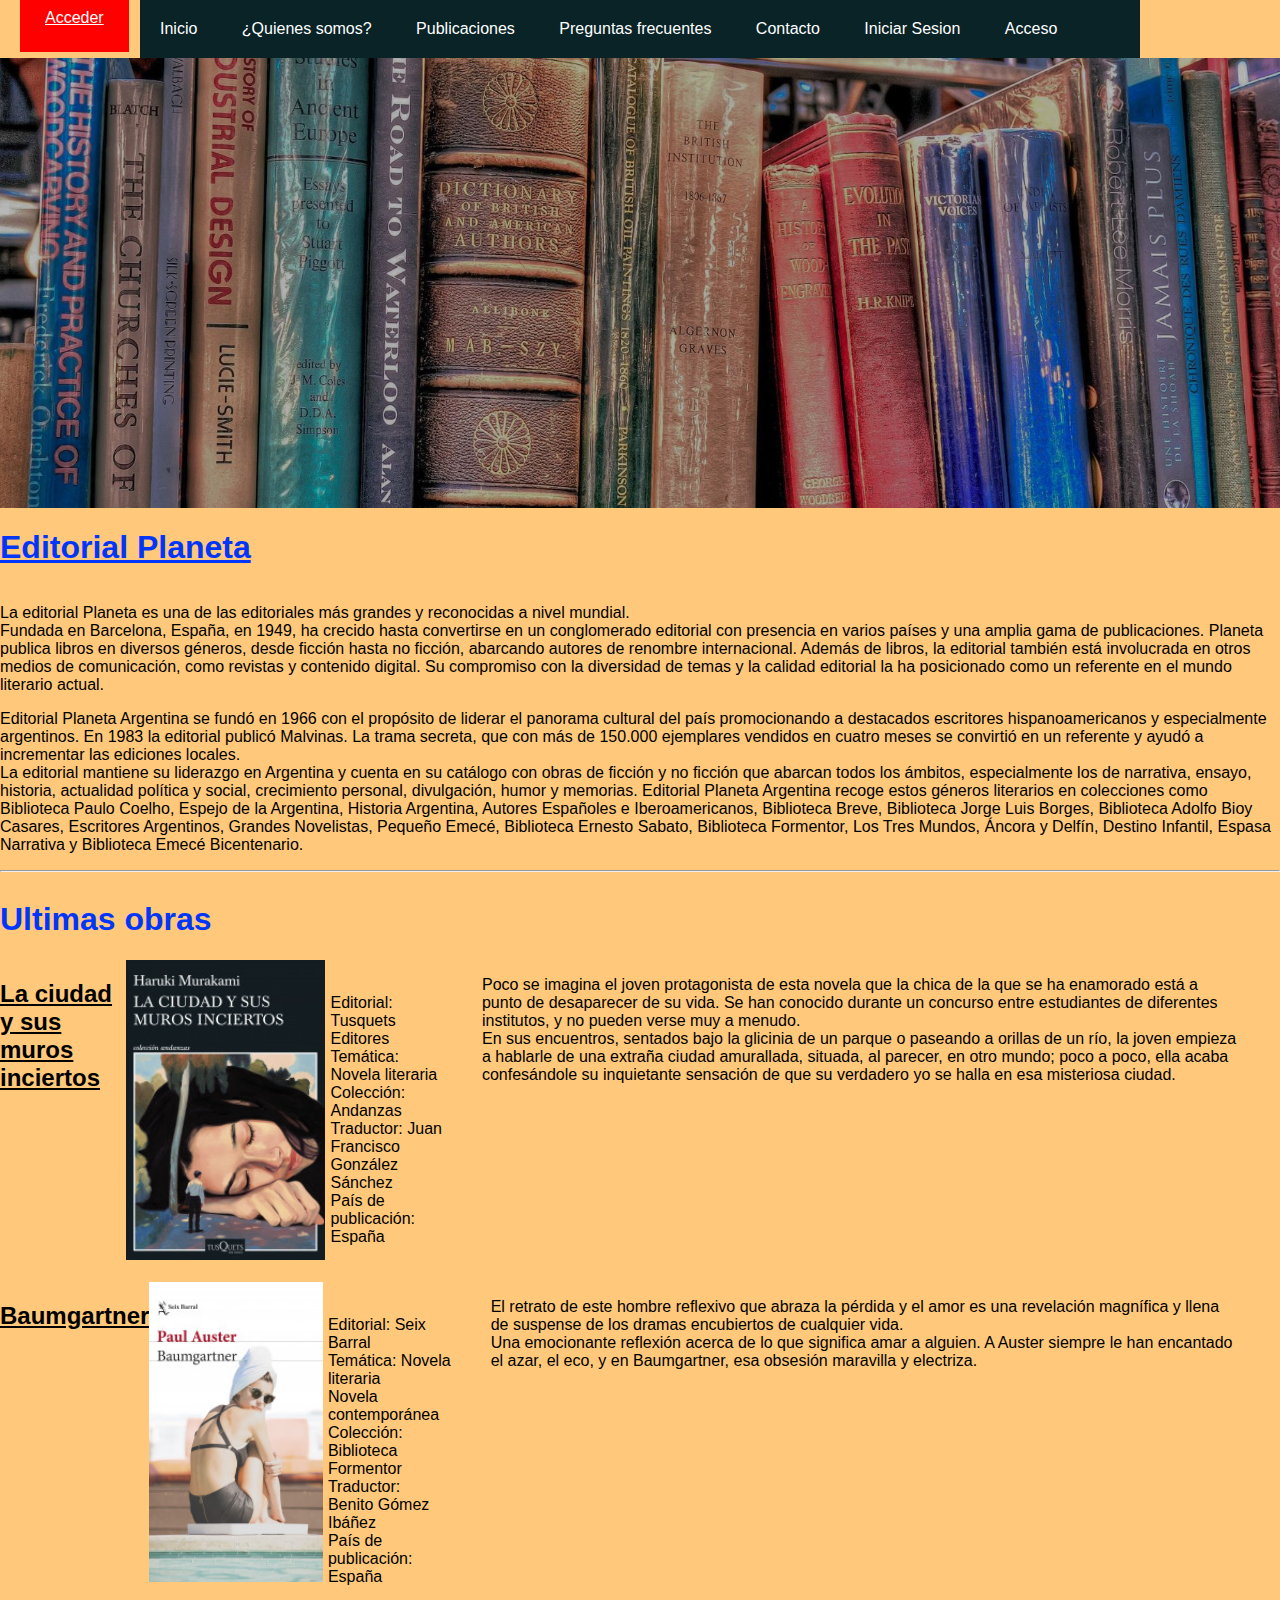
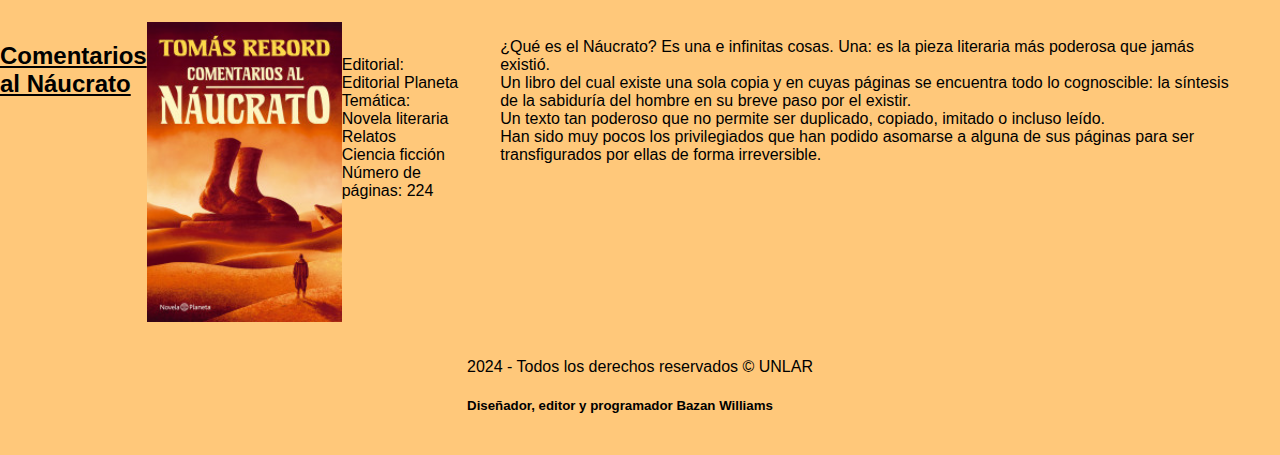
<file: TP integral/index.html>
<!DOCTYPE html>
<html lang="en">
    <head>
        <meta charset="UTF-8">
        <meta name="viewport" content="width=device-width, initial-scale=1.0">
        <meta itemprop="location" content="La Rioja Capital, Argentina">
        <meta itemprop="author" content="Williams Bazan">
        <meta itemprop="date" content="2024-04-09">
        <title>Editorial</title>
        <link rel="icon" href="Imagenes/Logo.ico">
        <link rel="stylesheet" type="text/css" href="estilo.css">
    </head>
    <body>
        <header>
            <!--Para iniciar sesion debe dirigirse al boton acceder que lo redirigira al formulario de inicio de sesión, en caso de no tener cuenta
            debera hacer click en el link de registrarse el cula lo redirigira al formulario de registro-->
            <a class="boton" href="Inicio_de_sesion.html">Acceder</a>
        <nav>
            <ul class="menu">  
                <li><a href="index.html">Inicio</a></li>
                <li><a href="Historia.html">¿Quienes somos?</a></li>
                <li><a href="Publicaciones.html">Publicaciones</a></li>
                <li><a href="FAQ.html">Preguntas frecuentes</a></li>
                <li><a href="Contactos.html">Contacto</a></li>
                <li><a href="Inicio_de_sesion.html">Iniciar Sesion</a></li>
                <li><a href="Acceso.html">Acceso</a></li>
                
            </ul>
        </nav>
        <img src="Imagenes/Portada2.jpg" class="Portada2" alt="">
        <h1><ins>Editorial Planeta</ins></h1>
       <p>La editorial Planeta es una de las editoriales más grandes y reconocidas a nivel mundial. 
       <br>Fundada en Barcelona, ​​España, en 1949, ha crecido hasta convertirse en un conglomerado editorial con presencia en varios países y una amplia gama de publicaciones. Planeta publica libros en diversos géneros, desde ficción hasta no ficción, abarcando autores de renombre internacional. Además de libros, la editorial también está involucrada en otros medios de comunicación, como revistas y contenido digital. Su compromiso con la diversidad de temas y la calidad editorial la ha posicionado como un referente en el mundo literario actual.</p>
       <p>Editorial Planeta Argentina se fundó en 1966 con el propósito de liderar el panorama cultural del país promocionando a destacados escritores hispanoamericanos y especialmente argentinos. En 1983 la editorial publicó Malvinas. La trama secreta, que con más de 150.000 ejemplares vendidos en cuatro meses se convirtió en un referente y ayudó a incrementar las ediciones locales.
       <br>
        La editorial mantiene su liderazgo en Argentina y cuenta en su catálogo con obras de ficción y no ficción que abarcan todos los ámbitos, especialmente los de narrativa, ensayo, historia, actualidad política y social, crecimiento personal, divulgación, humor y memorias.
        Editorial Planeta Argentina recoge estos géneros literarios en colecciones como Biblioteca Paulo Coelho, Espejo de la Argentina, Historia Argentina, Autores Españoles e Iberoamericanos, Biblioteca Breve, Biblioteca Jorge Luis Borges, Biblioteca Adolfo Bioy Casares, Escritores Argentinos, Grandes Novelistas, Pequeño Emecé, Biblioteca Ernesto Sabato, Biblioteca Formentor, Los Tres Mundos, Áncora y Delfín, Destino Infantil, Espasa Narrativa y Biblioteca Emecé Bicentenario.</p>
        <hr>
        <section>
        <h1>Ultimas obras</h1>
        <div class="contenedor">
            <h2><ins>La ciudad y sus muros inciertos</ins></h2>
            <img class="Libro1" width="200" height="300" src="Imagenes/Libro1.jpg" alt="">
            <br>
            <p>
            <br>Editorial: Tusquets Editores
            <br>Temática: Novela literaria
            <br>Colección: Andanzas
            <br>Traductor: Juan Francisco González Sánchez
            <br>País de publicación: España
            
            <blockquote>Poco se imagina el joven protagonista de esta novela que la chica de la que se ha enamorado está a punto de desaparecer de su vida. Se han conocido durante un concurso entre estudiantes de diferentes institutos, y no pueden verse muy a menudo. 
            <br>En sus encuentros, sentados bajo la glicinia de un parque o paseando a orillas de un río, la joven empieza a hablarle de una extraña ciudad amurallada, situada, al parecer, en otro mundo; poco a poco, ella acaba confesándole su inquietante sensación de que su verdadero yo se halla en esa misteriosa ciudad.</blockquote></p>
        </div>
       
        <div class="contenedor">
            <h2><ins>Baumgartner</ins></h2>
            <img class="Libro2" width="250" height="300" src="Imagenes/Libro2.jpg" alt="">
            <p>
            <br>Editorial: Seix Barral
            <br>Temática: Novela literaria
            <br>Novela contemporánea
            <br>Colección: Biblioteca 
            <br>Formentor
            <br>Traductor: 
            <br>Benito Gómez Ibáñez
            <br>País de publicación: España
            <blockquote>El retrato de este hombre reflexivo que abraza la pérdida y el amor es una revelación magnífica y llena de suspense de los dramas encubiertos de cualquier vida. 
            <br>Una emocionante reflexión acerca de lo que significa amar a alguien. A Auster siempre le han encantado el azar, el eco, y en Baumgartner, esa obsesión maravilla y electriza.</blockquote></p>
        </div>
        <div class="contenedor">
            <h2><ins>Comentarios
            <br>al Náucrato</ins></h2>
            <img class="libros" width="200" height="300" src="Imagenes/Libro3.jpg" alt="">
            <p>
            <br>Editorial: Editorial Planeta
            <br>Temática: Novela literaria
            <br> Relatos
            <br>Ciencia ficción
            <br>Número de páginas: 224
            <blockquote>¿Qué es el Náucrato? Es una e infinitas cosas.
                Una: es la pieza literaria más poderosa que jamás existió. 
            <br>Un libro del cual existe una sola copia y en cuyas páginas se encuentra todo lo cognoscible: la síntesis de la sabiduría del hombre en su breve paso por el existir.
            <br>
                Un texto tan poderoso que no permite ser duplicado, copiado, imitado o incluso leído. 
            <br>Han sido muy pocos los privilegiados que han podido asomarse a alguna de sus páginas para ser transfigurados por ellas de forma irreversible.</blockquote></p>
            </div> 
        </section>
        </header>
        <div class="contenedor">
        <footer>
            <p>2024 - Todos los derechos reservados &copy; UNLAR</p>
            <h5>Diseñador, editor y programador <b>Bazan Williams</b></h5>
        </footer>
        </div>
    </body>
</html>
</file>
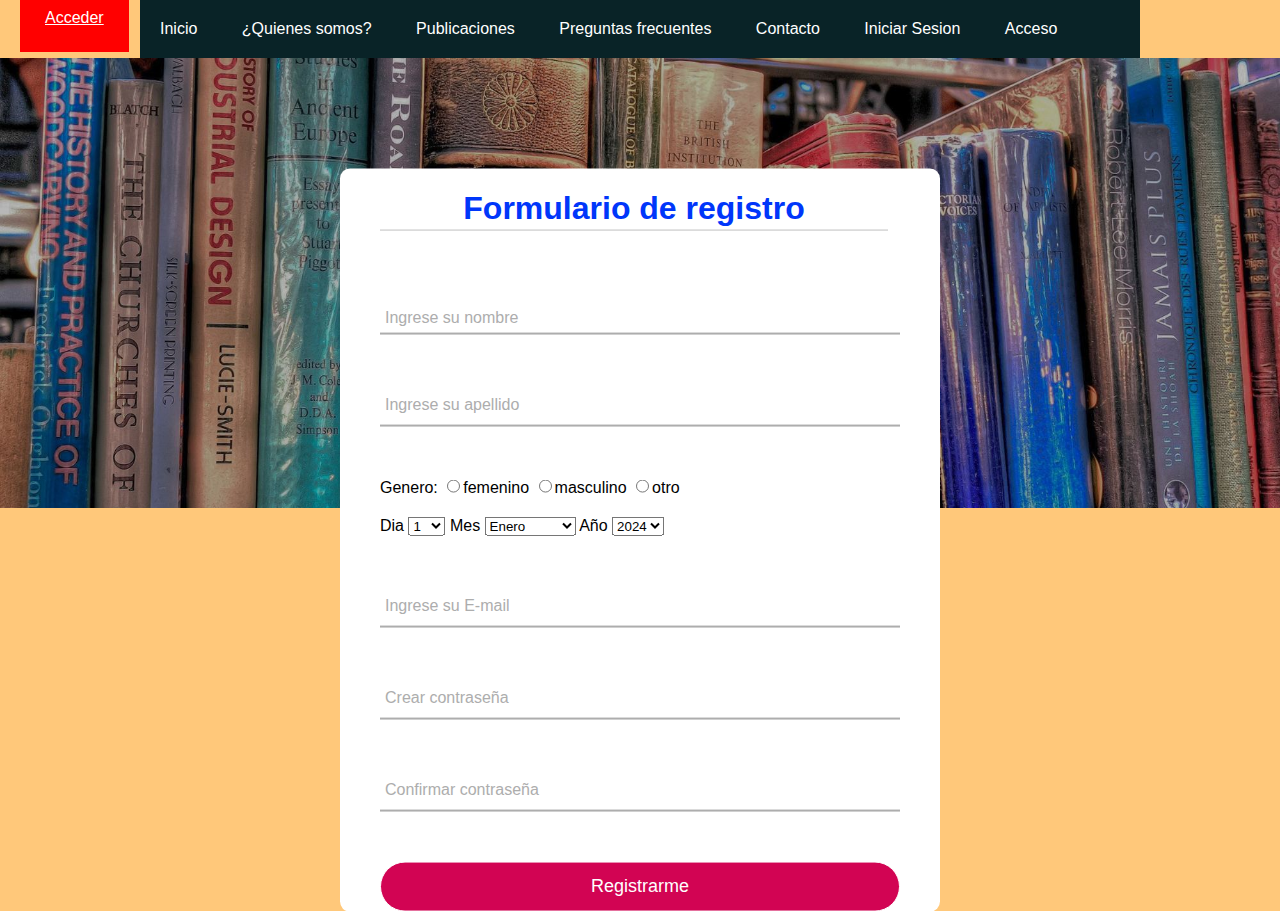
<file: TP integral/Acceso.html>
<!DOCTYPE html>
<html lang="en">
    <head>
        <meta charset="UTF-8">
        <meta name="viewport" content="width=device-width, initial-scale=1.0">
        <meta itemprop="location" content="La Rioja, Argentina">
        <meta itemprop="author" content="Williams Bazan">
        <meta itemprop="date" content="2024-04-09">
        <title>Acceso</title>
        <link rel="stylesheet" href="estilo.css">
        <link rel="icon" href="Imagenes/Logo.ico">
    </head>
    <body>
        <header>
            <a class="boton" href="Inicio_de_sesion.html">Acceder</a>
            <nav>
                <ul class="menu">
                    <li><a href="index.html">Inicio</a></li>
                    <li><a href="Historia.html">¿Quienes somos?</a></li>
                    <li><a href="Publicaciones.html">Publicaciones</a></li>
                    <li><a href="FAQ.html">Preguntas frecuentes</a></li>
                    <li><a href="Contactos.html">Contacto</a></li>
                    <li><a href="Inicio_de_sesion.html">Iniciar Sesion</a></li>
                    <li><a href="Acceso.html">Acceso</a></li>
                </ul>
            </nav>
            <img src="Imagenes/Portada2.jpg" class="Portada2" alt="">
            <div class="registro">
                <form method="post">
                    <h1>Formulario de registro</h1>
                    <div class="Nombre">
                        <input type="Nombre" required>
                        <label>Ingrese su nombre</label>
                    </div>
                    <div class="Apellido">
                        <input type="text" required>
                        <label>Ingrese su apellido</label>
                    </div>
                    <section>
                    <div class="Genero">
                        <label for="Genero">Genero:</label>
                        <input type="radio" name="genero" value="femenino"><span>femenino</span>
                        <input type="radio" name="genero" value="masculino"><span>masculino</span>
                        <input type="radio" name="genero" value="Otro"><span>otro</span>
                    </div>
                    <div class="Fecha">
                        <label for="Dia">Dia</label>
                        <select name="Dia" id="Dia">
                            <option value="1">1</option>
                            <option value="2">2</option>
                            <option value="3">3</option>
                            <option value="4">4</option>
                            <option value="5">5</option>
                            <option value="6">6</option>
                            <option value="7">7</option>
                            <option value="8">8</option>
                            <option value="9">9</option>
                            <option value="10">10</option>
                            <option value="11">11</option>
                            <option value="12">12</option>
                            <option value="13">13</option>
                            <option value="14">14</option>
                            <option value="15">15</option>
                            <option value="16">16</option>
                            <option value="17">17</option>
                            <option value="18">18</option>
                            <option value="19">19</option>
                            <option value="20">20</option>
                            <option value="21">21</option>
                            <option value="22">22</option>
                            <option value="23">23</option>
                            <option value="24">24</option>
                            <option value="25">25</option>
                            <option value="26">26</option>
                            <option value="27">27</option>
                            <option value="28">28</option>
                            <option value="29">29</option>
                            <option value="30">30</option>
                            <option value="31">31</option>
                            </select>


                            <label for="Mes">Mes</label>
                            <select name="Mes" id="Mes">
                            <option value="Enero">Enero</option>
                            <option value="Febrero">Febrero</option>
                            <option value="Marzo">Marzo</option>
                            <option value="Abril">Abril</option>
                            <option value="Mayo">Mayo</option>
                            <option value="Junio">Junio</option>
                            <option value="Julio">Julio</option>
                            <option value="Agosto">Agosto</option>
                            <option value="Septiembre">Septiembre</option>
                            <option value="Octubre">Octubre</option>
                            <option value="Noviembre">Noviembre</option>
                            <option value="Diciembre">Diciembre</option>
                            </select>

                            <label for="Año">Año</label>
                            <select name="Año" id="año">
                            <option value="2024">2024</option>
                            <option value="2023">2023</option>
                            <option value="2022">2022</option>
                            <option value="2021">2021</option>
                            <option value="2020">2020</option>
                            <option value="2019">2019</option>
                            <option value="2018">2018</option>
                            <option value="2017">2017</option>
                            <option value="2016">2016</option>
                            <option value="2015">2015</option>
                            <option value="2014">2014</option>
                            <option value="2013">2013</option>
                            <option value="2012">2012</option>
                            <option value="2011">2011</option>
                            <option value="2010">2010</option>
                            <option value="2009">2009</option>
                            <option value="2008">2008</option>
                            <option value="2007">2007</option>
                            <option value="2006">2006</option>
                            <option value="2005">2005</option>
                            <option value="2004">2004</option>
                            <option value="2003">2003</option>
                            <option value="2002">2002</option>
                            <option value="2001">2001</option>
                            <option value="2000">2000</option>
                            <option value="1999">1999</option>
                            <option value="1998">1998</option>
                            <option value="1997">1997</option>
                            <option value="1996">1996</option>
                            <option value="1995">1995</option>
                            <option value="1994">1994</option>
                            <option value="1993">1993</option>
                            <option value="1992">1992</option>
                            <option value="1991">1991</option>
                            <option value="1990">1990</option>
                            <option value="1989">1989</option>
                            <option value="1988">1988</option>
                            <option value="1987">1987</option>
                        </select>
                    </div>
                    </section>
                    <div class="E-mail">
                        <input type="text" required>
                        <label>Ingrese su E-mail</label>
                    </div>
                    <div class="clave">
                        <input type="password" required>
                        <label>Crear contraseña</label>
                    </div>
                    <div class="clave">
                        <input type="password" required>
                        <label>Confirmar contraseña</label>
                    </div>
                    <div class="registrarme"></div>
                    <input type="submit" value="Registrarme">
                 </div>
                </form>
            </header>
                <div class="contenedor">
                    <footer>
                        <p>2024 - Todos los derechos reservados &copy; UNLAR</p>
                        <h5>Diseñador, editor y programador <b>Bazan Williams</b></h5>
                    </footer>
                </div>
    </body>
</html>
</file>
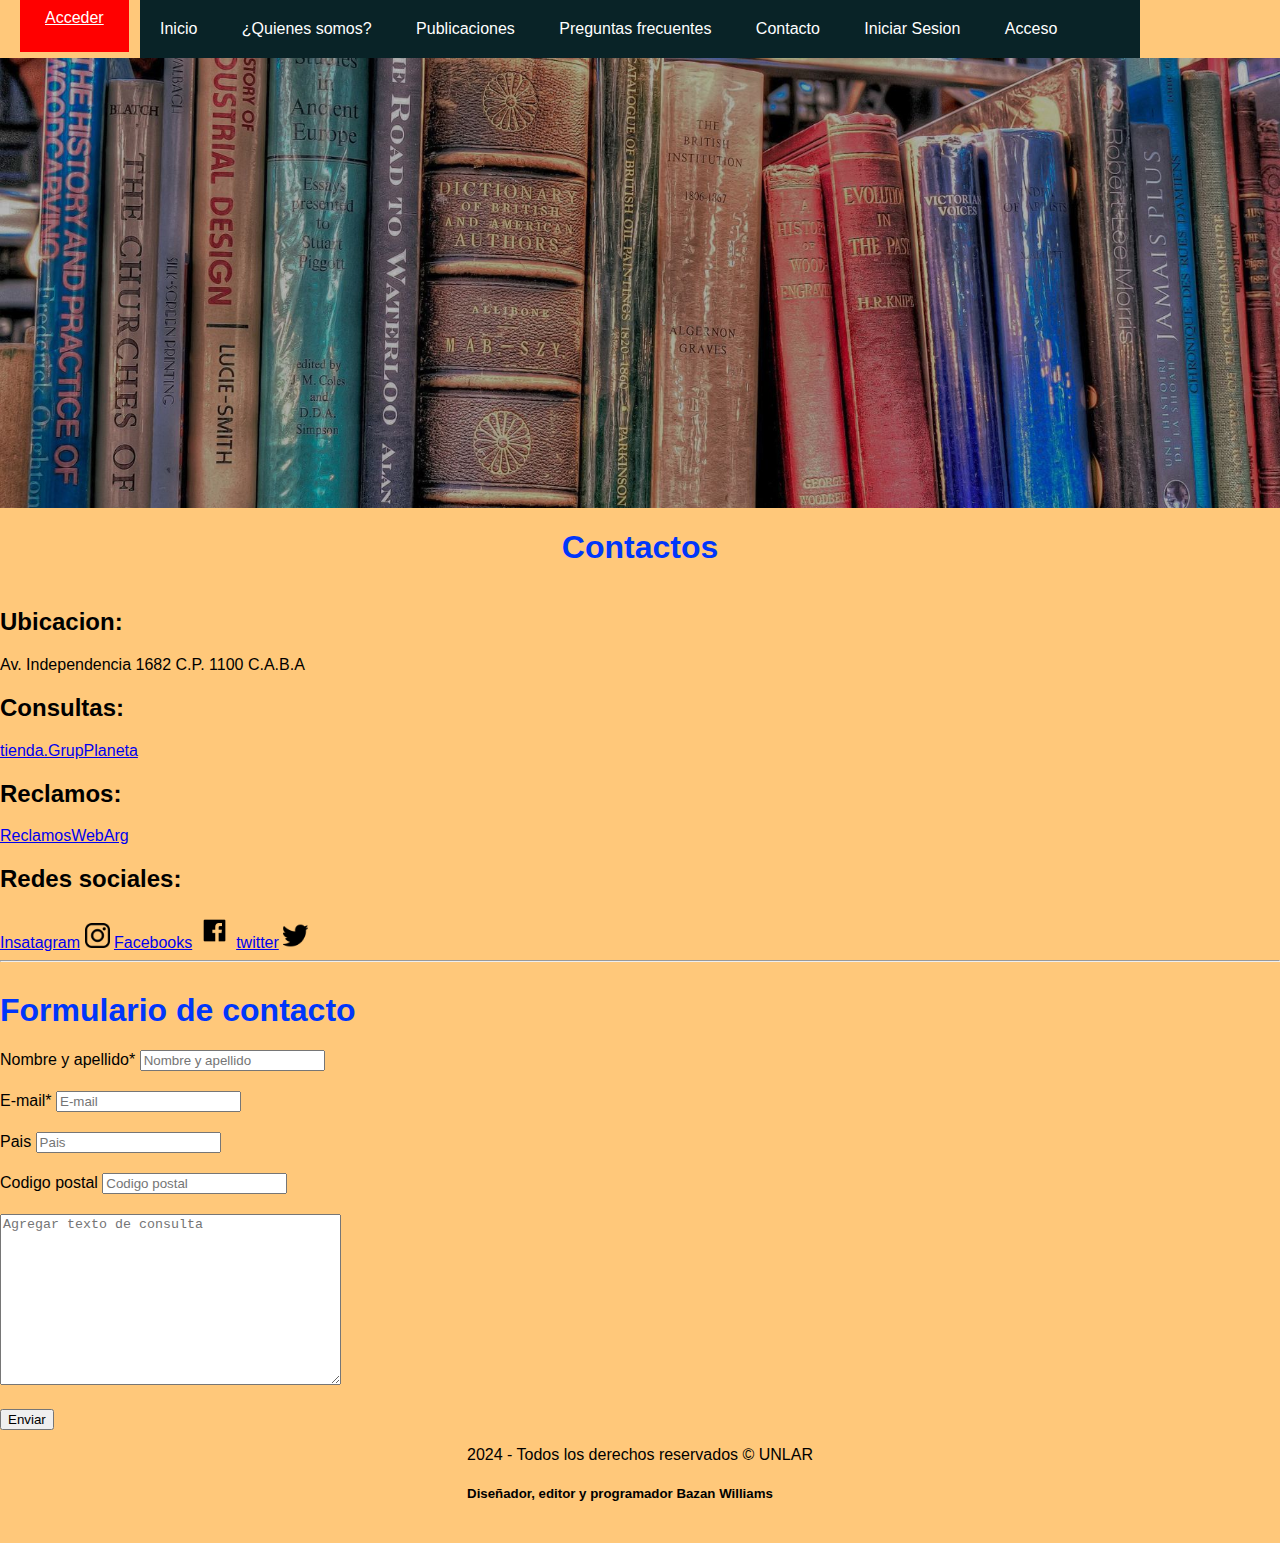
<file: TP integral/Contactos.html>
<!DOCTYPE html>
<html lang="en">
         <head>
            <meta charset="UTF-8">
            <meta name="viewport" content="width=device-width, initial-scale=1.0">
            <meta itemprop="location" content="La Rioja Capital, Argentina">
                <meta itemprop="author" content="Williams Bazan">
                <meta itemprop="date" content="2024-04-09">
                <title>Contacto</title>
                <link rel="icon" href="Imagenes/Logo.ico">
                <link rel="stylesheet" type="text/css" href="estilo.css">
        </head>
        <body>
            <header>
                <a class="boton" href="Inicio_de_sesion.html">Acceder</a>
                <nav>
                    <ul class="menu">
                        <li><a href="index.html">Inicio</a></li>
                        <li><a href="Historia.html">¿Quienes somos?</a></li>
                        <li><a href="Publicaciones.html">Publicaciones</a></li>
                        <li><a href="FAQ.html">Preguntas frecuentes</a></li>
                        <li><a href="Contactos.html">Contacto</a></li>
                        <li><a href="Inicio_de_sesion.html">Iniciar Sesion</a></li>
                        <li><a href="Acceso.html">Acceso</a></li>
                    </ul>
                </nav>
                <img src="Imagenes/Portada2.jpg" class="Portada2" alt="">
        <div class="contenedor">
            <h1 style="text-align: center;">Contactos</h1>
        </div>
            <h2>Ubicacion:</h2>
            Av. Independencia 1682 C.P. 1100 C.A.B.A
            <br>
            <h2>Consultas:</h2>
            <a href="https://tienda.planetadelibros.com.ar/pages/consultasWebArg@eplaneta.com.ar">tienda.GrupPlaneta</a>
            <br>
            <h2>Reclamos:</h2>
            <a href="https://tienda.planetadelibros.com.ar/pages/ReclamosWebArg@eplaneta.com.ar">ReclamosWebArg</a>
            <br>
            <h2>Redes sociales:</h2>
            <a href="https://www.instagram.com/editorialplaneta/?hl=es">Insatagram</a> <img src="Imagenes/IG.png" width="25" height="25" alt="">

            <a href="https://www.facebook.com/planetadelibrosargentina/?locale=es_LA">Facebooks</a>  <img src="Imagenes/facebook.png" width="35" height="35" alt="">

            <a href="https://twitter.com/edit_planeta?ref_src=twsrc%5Egoogle%7Ctwcamp%5Eserp%7Ctwgr%5Eauthor">twitter</a>  <img src="Imagenes/TW.png" width="25" height="25" alt="">
            <hr>
        <main>
            <section>
                <h1>Formulario de contacto</h1>
                <div>
                    <label for="nombre">Nombre y apellido*</label>
                    <input type="text" placeholder="Nombre y apellido" name="Nombre y apellido" id="Nombre y apellido">
                </div>
                <div>
                    <label for="E-mail">E-mail*</label>
                    <input type="text" placeholder="E-mail" name="E-mail" id="E-mail">
                </div>
                <div>
                    <label for="Pais">Pais</label>
                    <input type="text" placeholder="Pais" name="Pais" id="Pais">
                </div>
                <div>
                    <label for="Codigo postal">Codigo postal</label>
                    <input type="number" placeholder="Codigo postal" name="Codigo postal" id="Codigo postal">
                </div>
                <div>
                    <textarea name="Consultas" placeholder="Agregar texto de consulta" id="Consultas" cols="40" rows="11"></textarea>
                </div>
                <input type="button" value="Enviar">
            </section> 
        </main>        
        </header>
        <div class="contenedor">
            <footer>
                <p>2024 - Todos los derechos reservados &copy; UNLAR</p>
                <h5>Diseñador, editor y programador <b>Bazan Williams</b></h5>
            </footer>
        </div>
    </body>
</html>
</file>
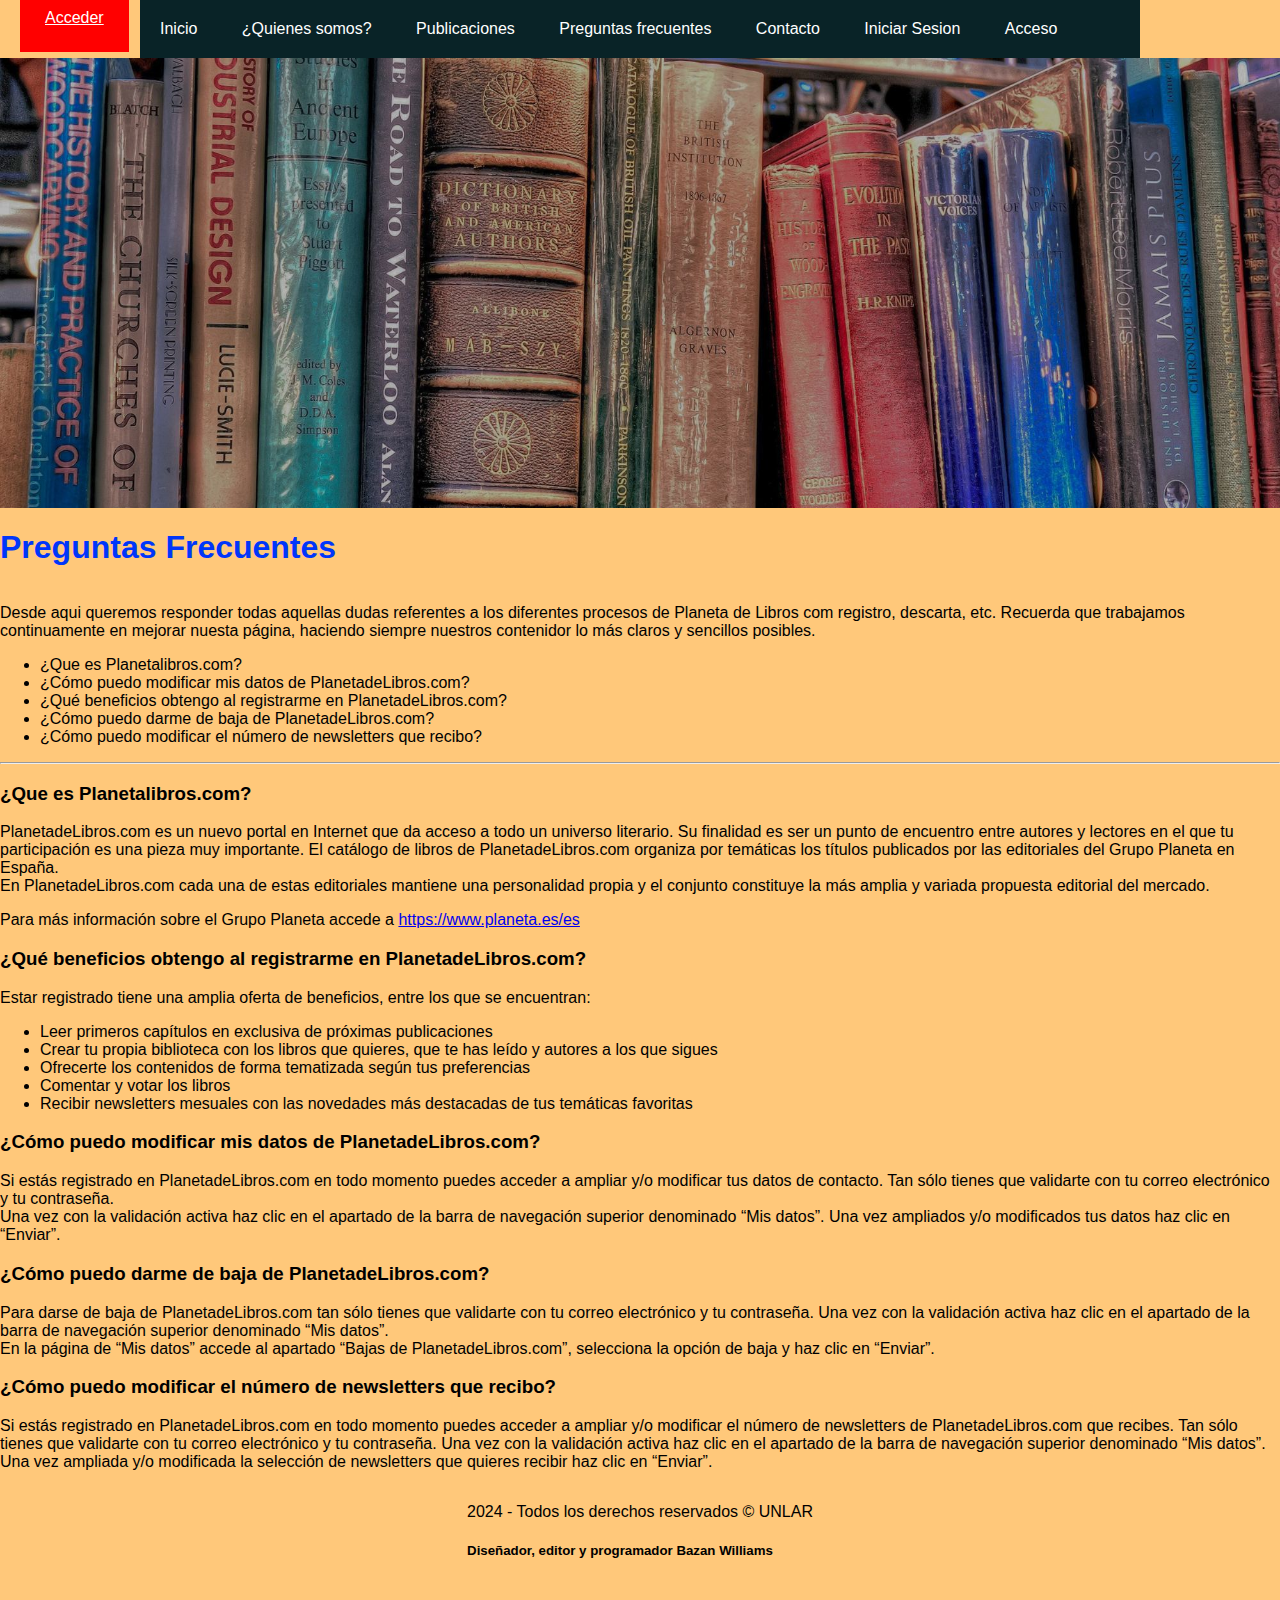
<file: TP integral/FAQ.html>
<!DOCTYPE html>
<html lang="en">
    <head>
        <meta charset="UTF-8">
        <meta name="viewport" content="width=device-width, initial-scale=1.0">
        <meta itemprop="location" content="La Rioja Capital, Argentina">
        <meta itemprop="author" content="Williams Bazan">
        <meta itemprop="date" content="2024-04-09">
        <title>Publicaciones</title>
        <link rel="icon" href="Imagenes/Logo.ico">
        <link rel="stylesheet" type="text/css" href="estilo.css">
    </head>
    <body>
        <header>
            <a class="boton" href="Inicio_de_sesion.html">Acceder</a>
            <nav>
                <ul class="menu">
                    <li><a href="index.html">Inicio</a></li>
                    <li><a href="Historia.html">¿Quienes somos?</a></li>
                    <li><a href="Publicaciones.html">Publicaciones</a></li>
                    <li><a href="FAQ.html">Preguntas frecuentes</a></li>
                    <li><a href="Contactos.html">Contacto</a></li>
                    <li><a href="Inicio_de_sesion.html">Iniciar Sesion</a></li>
                    <li><a href="Acceso.html">Acceso</a></li>
                </ul>
            </nav>
            <img src="Imagenes/Portada2.jpg" class="Portada2" alt="">
            <h1>Preguntas Frecuentes</h1>
            <p>Desde aqui queremos responder todas aquellas dudas referentes a los diferentes procesos de Planeta de Libros com registro, descarta, etc. Recuerda que trabajamos continuamente en mejorar nuesta página, haciendo siempre nuestros contenidor lo más claros y sencillos posibles.</p>
            <ul>
            <li>¿Que es Planetalibros.com?</li>
            <li>¿Cómo puedo modificar mis datos de PlanetadeLibros.com?</li>
            <li>¿Qué beneficios obtengo al registrarme en PlanetadeLibros.com?</li>
            <li>¿Cómo puedo darme de baja de PlanetadeLibros.com?</li>
            <li>¿Cómo puedo modificar el número de newsletters que recibo?</li>
            </ul>
            <hr>
            <h3>¿Que es Planetalibros.com?</h3>
            <p>PlanetadeLibros.com es un nuevo portal en Internet que da acceso a todo un universo literario. Su finalidad es ser un punto de encuentro entre autores y lectores en el que tu participación es una pieza muy importante. El catálogo de libros de PlanetadeLibros.com organiza por temáticas los títulos publicados por las editoriales del Grupo Planeta en España. 
            <br>En PlanetadeLibros.com cada una de estas editoriales mantiene una personalidad propia y el conjunto constituye la más amplia y variada propuesta editorial del mercado.</p>
            <p>Para más información sobre el Grupo Planeta accede a <a href="https://www.planeta.es/es">https://www.planeta.es/es</a></p>
            <h3>¿Qué beneficios obtengo al registrarme en PlanetadeLibros.com?</h3>
            <p>Estar registrado tiene una amplia oferta de beneficios, entre los que se encuentran:</p>
                <ul>
                    <li>Leer primeros capítulos en exclusiva de próximas publicaciones</li>
                    <li>Crear tu propia biblioteca con los libros que quieres, que te has leído y autores a los que sigues</li>
                    <li>Ofrecerte los contenidos de forma tematizada según tus preferencias</li>
                    <li>Comentar y votar los libros</li>
                    <li>Recibir newsletters mesuales con las novedades más destacadas de tus temáticas favoritas</li>
                </ul>
            <h3>¿Cómo puedo modificar mis datos de PlanetadeLibros.com?</h3>
            <p>Si estás registrado en PlanetadeLibros.com en todo momento puedes acceder a ampliar y/o modificar tus datos de contacto. Tan sólo tienes que validarte con tu correo electrónico y tu contraseña. 
            <br>Una vez con la validación activa haz clic en el apartado de la barra de navegación superior denominado “Mis datos”. Una vez ampliados y/o modificados tus datos haz clic en “Enviar”.</p>
            <h3>¿Cómo puedo darme de baja de PlanetadeLibros.com?</h3>
            <p>Para darse de baja de PlanetadeLibros.com tan sólo tienes que validarte con tu correo electrónico y tu contraseña. Una vez con la validación activa haz clic en el apartado de la barra de navegación superior denominado “Mis datos”. 
            <br>En la página de “Mis datos” accede al apartado “Bajas de PlanetadeLibros.com”, selecciona la opción de baja y haz clic en “Enviar”.</p>
            <h3>¿Cómo puedo modificar el número de newsletters que recibo?</h3>
            <p>Si estás registrado en PlanetadeLibros.com en todo momento puedes acceder a ampliar y/o modificar el número de newsletters de PlanetadeLibros.com que recibes. Tan sólo tienes que validarte con tu correo electrónico y tu contraseña. Una vez con la validación activa haz clic en el apartado de la barra de navegación superior denominado “Mis datos”. 
            <br>Una vez ampliada y/o modificada la selección de newsletters que quieres recibir  haz clic en “Enviar”.</p>
        </header>
             <div class="contenedor">
                <footer>
                    <p>2024 - Todos los derechos reservados &copy; UNLAR</p>
                    <h5>Diseñador, editor y programador <b>Bazan Williams</b></h5>
                </footer>
            </div>
    </body>
</html>
</file>
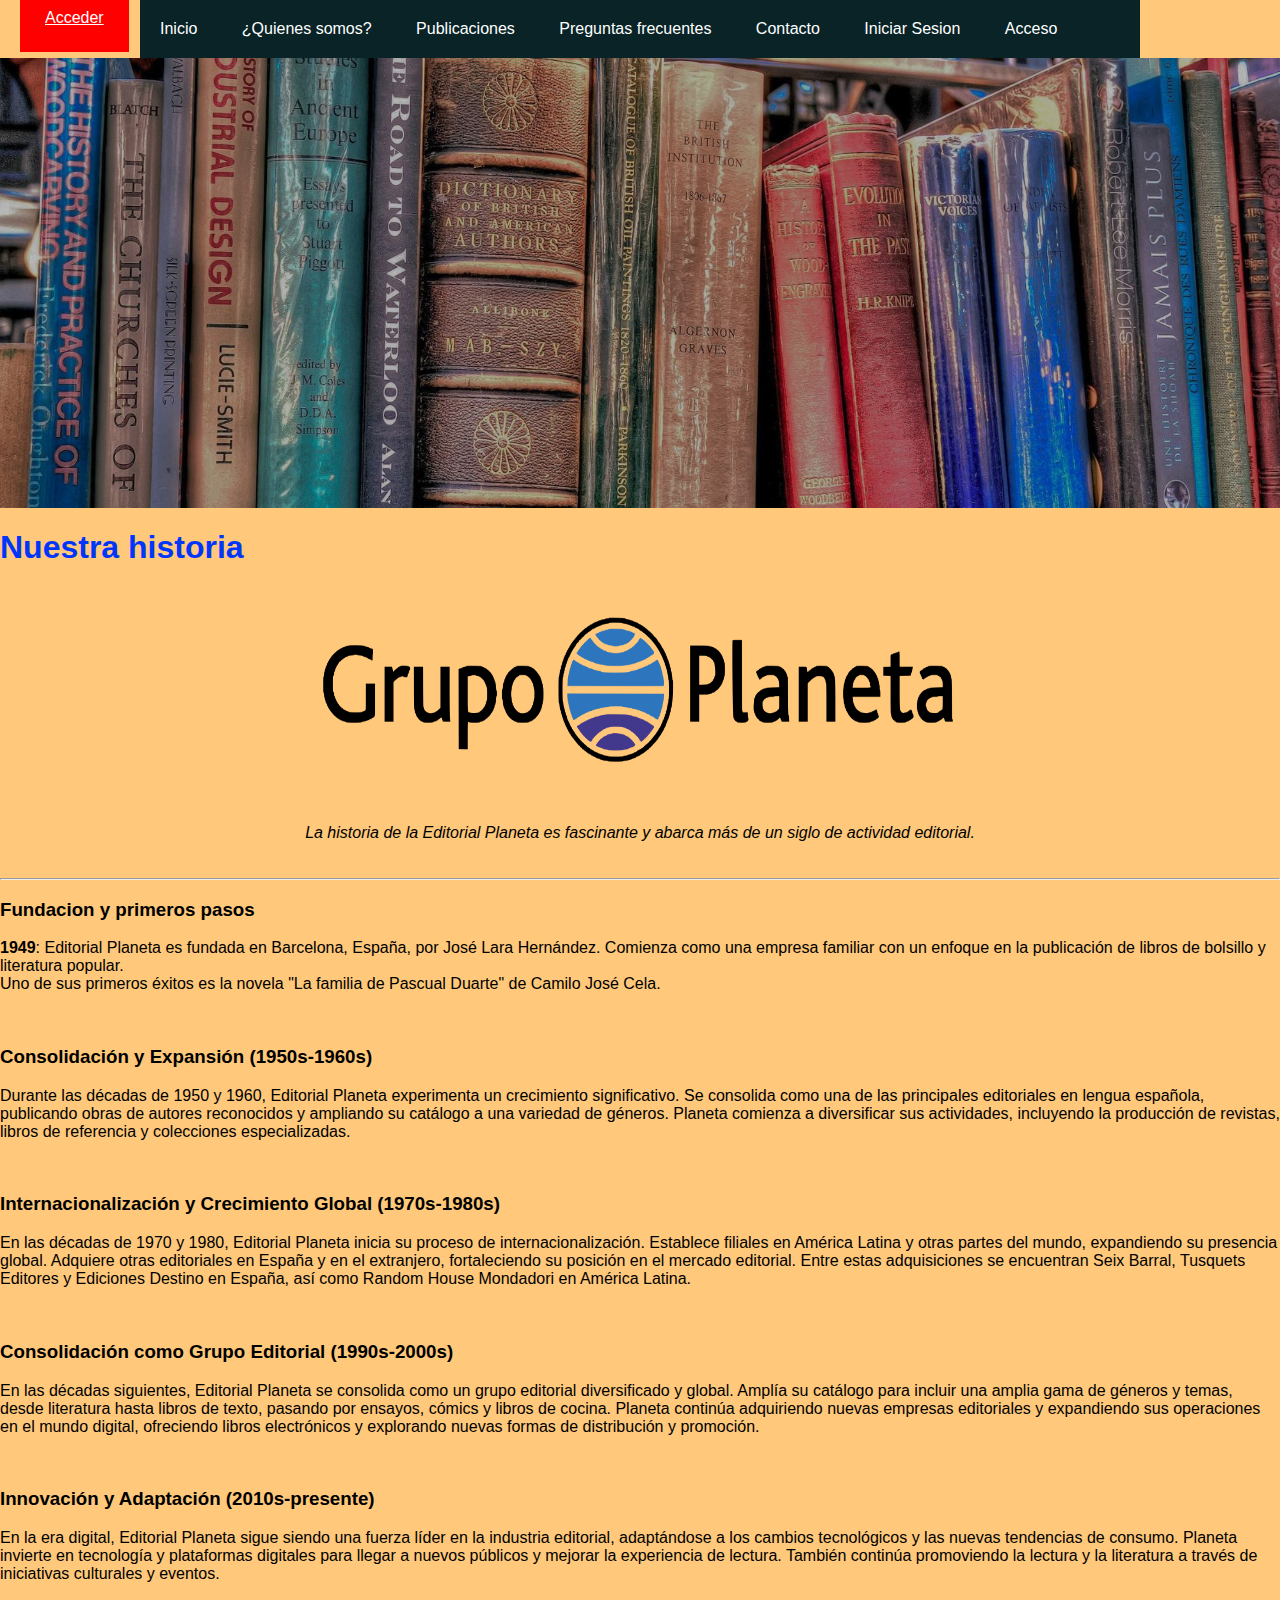
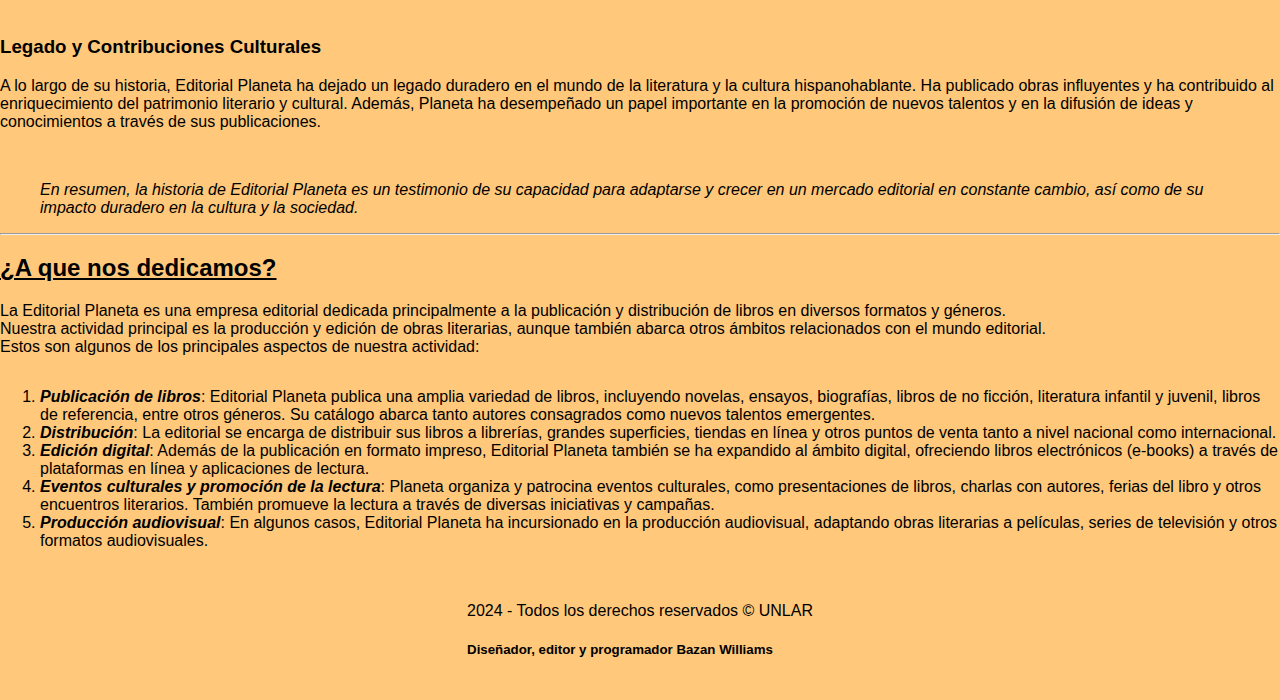
<file: TP integral/Historia.html>
<!DOCTYPE html>
<html lang="en">
    <head>
        <meta charset="UTF-8">
        <meta name="viewport" content="width=device-width, initial-scale=1.0">
        <meta itemprop="location" content="La Rioja Capital, Argentina">
        <meta itemprop="author" content="Williams Bazan">
        <meta itemprop="date" content="2024-04-09">
        <title>Historia</title>
        <link rel="icon" href="Imagenes/Logo.ico">
        <link rel="stylesheet" type="text/css" href="estilo.css">
    </head>
    <body>
        <header>
            <a class="boton" href="Inicio_de_sesion.html">Acceder</a>
            <nav>
                <ul class="menu">
                    <li><a href="index.html">Inicio</a></li>
                    <li><a href="Historia.html">¿Quienes somos?</a></li>
                    <li><a href="Publicaciones.html">Publicaciones</a></li>
                    <li><a href="FAQ.html">Preguntas frecuentes</a></li>
                    <li><a href="Contactos.html">Contacto</a></li>
                    <li><a href="Inicio_de_sesion.html">Iniciar Sesion</a></li>
                    <li><a href="Acceso.html">Acceso</a></li>
                    
                </ul>
            </nav>
            <img src="Imagenes/Portada2.jpg" class="Portada2" alt="">
            <h1>Nuestra historia</h1>
                <div class="contenedor">
                    <img class="logo" width="700" height="200" src="Imagenes/Grupo_Planeta_logo.svg.png" alt="Logo">
                </div>
                <div class="contenedor">
                    <p><em>La historia de la Editorial Planeta es fascinante y abarca más de un siglo de actividad editorial.</em></p>
                </div>
                <hr>
            <h3>Fundacion y primeros pasos</h3>
                <p><strong>1949</strong>: Editorial Planeta es fundada en Barcelona, España, por José Lara Hernández. Comienza como una empresa familiar con un enfoque en la publicación de libros de bolsillo y literatura popular. 
                <br>Uno de sus primeros éxitos es la novela "La familia de Pascual Duarte" de Camilo José Cela.</p>
                <br>
            <h3>Consolidación y Expansión (1950s-1960s)</h3>
                <p> Durante las décadas de 1950 y 1960, Editorial Planeta experimenta un crecimiento significativo. Se consolida como una de las principales editoriales en lengua española, publicando obras de autores reconocidos y ampliando su catálogo a una variedad de géneros.
                    Planeta comienza a diversificar sus actividades, incluyendo la producción de revistas, libros de referencia y colecciones especializadas.</p>
                <br>
            <h3>Internacionalización y Crecimiento Global (1970s-1980s)</h3>
                <p>En las décadas de 1970 y 1980, Editorial Planeta inicia su proceso de internacionalización. Establece filiales en América Latina y otras partes del mundo, expandiendo su presencia global.
                Adquiere otras editoriales en España y en el extranjero, fortaleciendo su posición en el mercado editorial. Entre estas adquisiciones se encuentran Seix Barral, Tusquets Editores y Ediciones Destino en España, así como Random House Mondadori en América Latina.</p> 
                <br>
            <h3>Consolidación como Grupo Editorial (1990s-2000s)</h3>
                <p>En las décadas siguientes, Editorial Planeta se consolida como un grupo editorial diversificado y global. Amplía su catálogo para incluir una amplia gama de géneros y temas, desde literatura hasta libros de texto, pasando por ensayos, cómics y libros de cocina.
                    Planeta continúa adquiriendo nuevas empresas editoriales y expandiendo sus operaciones en el mundo digital, ofreciendo libros electrónicos y explorando nuevas formas de distribución y promoción.</p>
                <br>
            <h3>Innovación y Adaptación (2010s-presente)</h3>
                <p>En la era digital, Editorial Planeta sigue siendo una fuerza líder en la industria editorial, adaptándose a los cambios tecnológicos y las nuevas tendencias de consumo.
                            Planeta invierte en tecnología y plataformas digitales para llegar a nuevos públicos y mejorar la experiencia de lectura. También continúa promoviendo la lectura y la literatura a través de iniciativas culturales y eventos.</p> 
                <br>
            <h3>Legado y Contribuciones Culturales</h3>        
                <p>A lo largo de su historia, Editorial Planeta ha dejado un legado duradero en el mundo de la literatura y la cultura hispanohablante. Ha publicado obras influyentes y ha contribuido al enriquecimiento del patrimonio literario y cultural.
                Además, Planeta ha desempeñado un papel importante en la promoción de nuevos talentos y en la difusión de ideas y conocimientos a través de sus publicaciones.</p>
                <br>
                    <cite><blockquote>En resumen, la historia de Editorial Planeta es un testimonio de su capacidad para adaptarse y crecer en un mercado editorial en constante cambio, así como de su impacto duradero en la cultura y la sociedad.</blockquote></cite>
            <hr>
            <h2><ins>¿A que nos dedicamos?</ins></h2>
            <p>La Editorial Planeta es una empresa editorial dedicada principalmente a la publicación y distribución de libros en diversos formatos y géneros. 
                <br>Nuestra actividad principal es la producción y edición de obras literarias, aunque también abarca otros ámbitos relacionados con el mundo editorial. 
                <br>Estos son algunos de los principales aspectos de nuestra actividad:</p> 
            <div class="contenedor">
                <ol>
                    <li><em><strong>Publicación de libros</strong></em>: Editorial Planeta publica una amplia variedad de libros, incluyendo novelas, ensayos, biografías, libros de no ficción, literatura infantil y juvenil, libros de referencia, entre otros géneros. Su catálogo abarca tanto autores consagrados como nuevos talentos emergentes.</li>
                    <li><em><strong>Distribución</em></strong>: La editorial se encarga de distribuir sus libros a librerías, grandes superficies, tiendas en línea y otros puntos de venta tanto a nivel nacional como internacional.</li>
                    <li><em><strong>Edición digital</strong></em>: Además de la publicación en formato impreso, Editorial Planeta también se ha expandido al ámbito digital, ofreciendo libros electrónicos (e-books) a través de plataformas en línea y aplicaciones de lectura.</li>
                    <li><em><strong>Eventos culturales y promoción de la lectura</strong></em>: Planeta organiza y patrocina eventos culturales, como presentaciones de libros, charlas con autores, ferias del libro y otros encuentros literarios. También promueve la lectura a través de diversas iniciativas y campañas.</li>
                    <li><em><strong>Producción audiovisual</strong></em>: En algunos casos, Editorial Planeta ha incursionado en la producción audiovisual, adaptando obras literarias a películas, series de televisión y otros formatos audiovisuales.</li>
                </ol>
            </div> 
        </header> 
        <div class="contenedor">
            <footer>
                    <p>2024 - Todos los derechos reservados &copy; UNLAR</p>
                    <h5>Diseñador, editor y programador <b>Bazan Williams</b></h5>
            </footer>
        </div>
    </body>
</html>
</file>
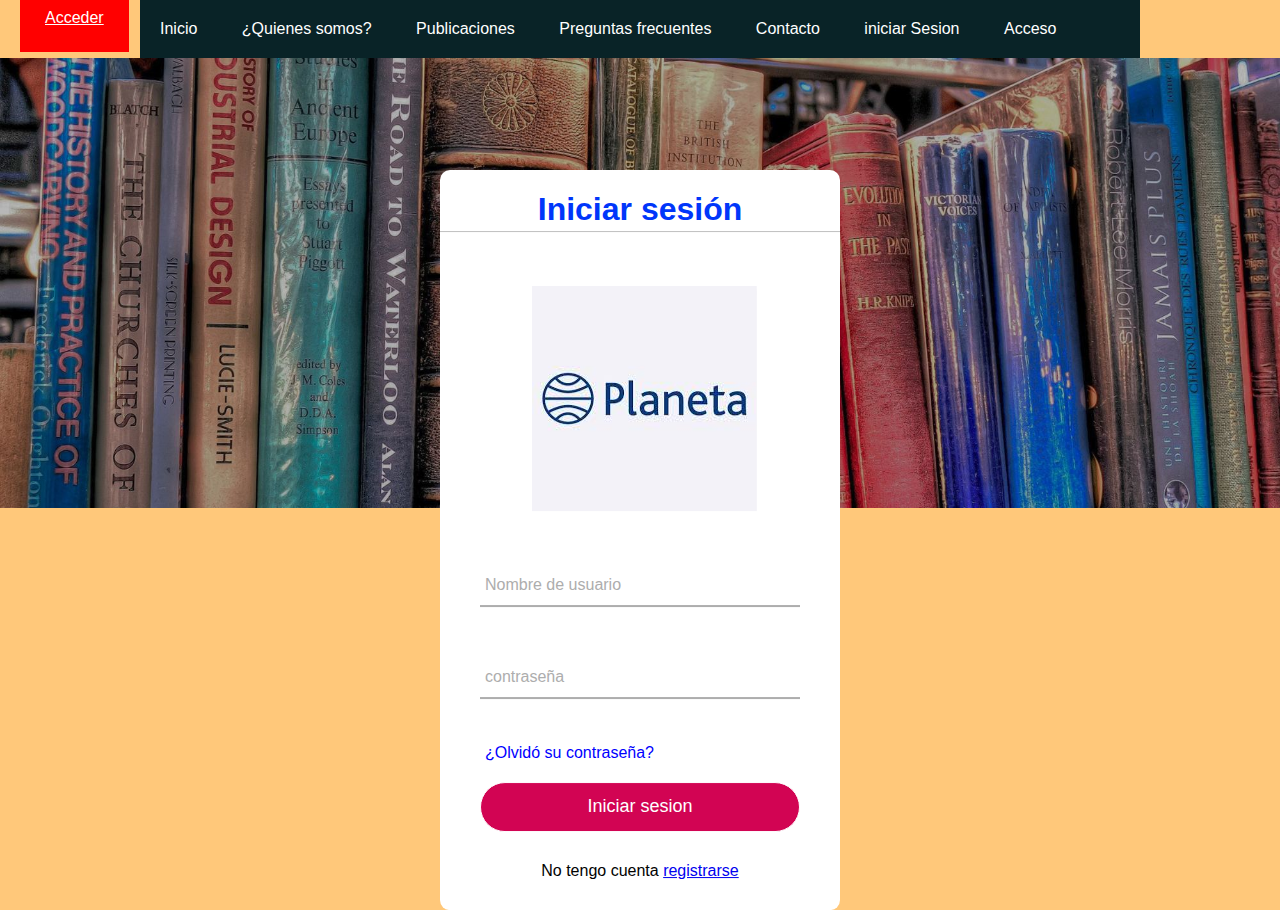
<file: TP integral/Inicio_de_sesion.html>
<!DOCTYPE html>
<html lang="en">
    <head>
        <meta charset="UTF-8">
        <meta name="viewport" content="width=device-width, initial-scale=1.0">
        <title>Document</title>
        <link rel="stylesheet" href="estilo.css">
        <link rel="icon" href="Imagenes/Logo.ico">
    </head>
    <body>
        <header>
            <a class="boton" href="Inicio_de_sesion.html">Acceder</a>
            <nav>
                <ul class="menu">
                    <li><a href="index.html">Inicio</a></li>
                    <li><a href="Historia.html">¿Quienes somos?</a></li>
                    <li><a href="Publicaciones.html">Publicaciones</a></li>
                    <li><a href="FAQ.html">Preguntas frecuentes</a></li>
                    <li><a href="Contactos.html">Contacto</a></li>
                    <li><a href="Inicio_de_sesion.html">iniciar Sesion</a></li>
                    <li><a href="Acceso.html">Acceso</a></li>
                </ul>
            </nav>
            <img src="Imagenes/Portada2.jpg" class="Portada2" alt="">
            <main>
            <div class="formulario">
                <h1>Iniciar sesión</h1>
                <form method="post">
                    <div class="Logo">
                        <img src="Imagenes/Logo.jpg" alt="">
                    </div>
                    <div class="Username">
                        <input type="text" required>
                        <label>Nombre de usuario</label>
                    </div>
                    <div class="Clave">
                        <input type="password" required>
                        <label>contraseña</label>
                    </div>
                    <div class="recordar">¿Olvidó su contraseña?</div>
                    <input type="submit" value="Iniciar sesion">
                    <div class="registrarse">
                        No tengo cuenta <a href="Acceso.html">registrarse</a>
                    </div>
                </form>
            </div>
            </main>
            </header>
            <div class=" contenedor">
                <footer>
                    <p>2024 - Todos los derechos reservados &copy; UNLAR</p>
                    <h5>Diseñador, editor y programador <b>Bazan Williams</b></h5>
                </footer>
            </div>
    </body>
</html>
</file>
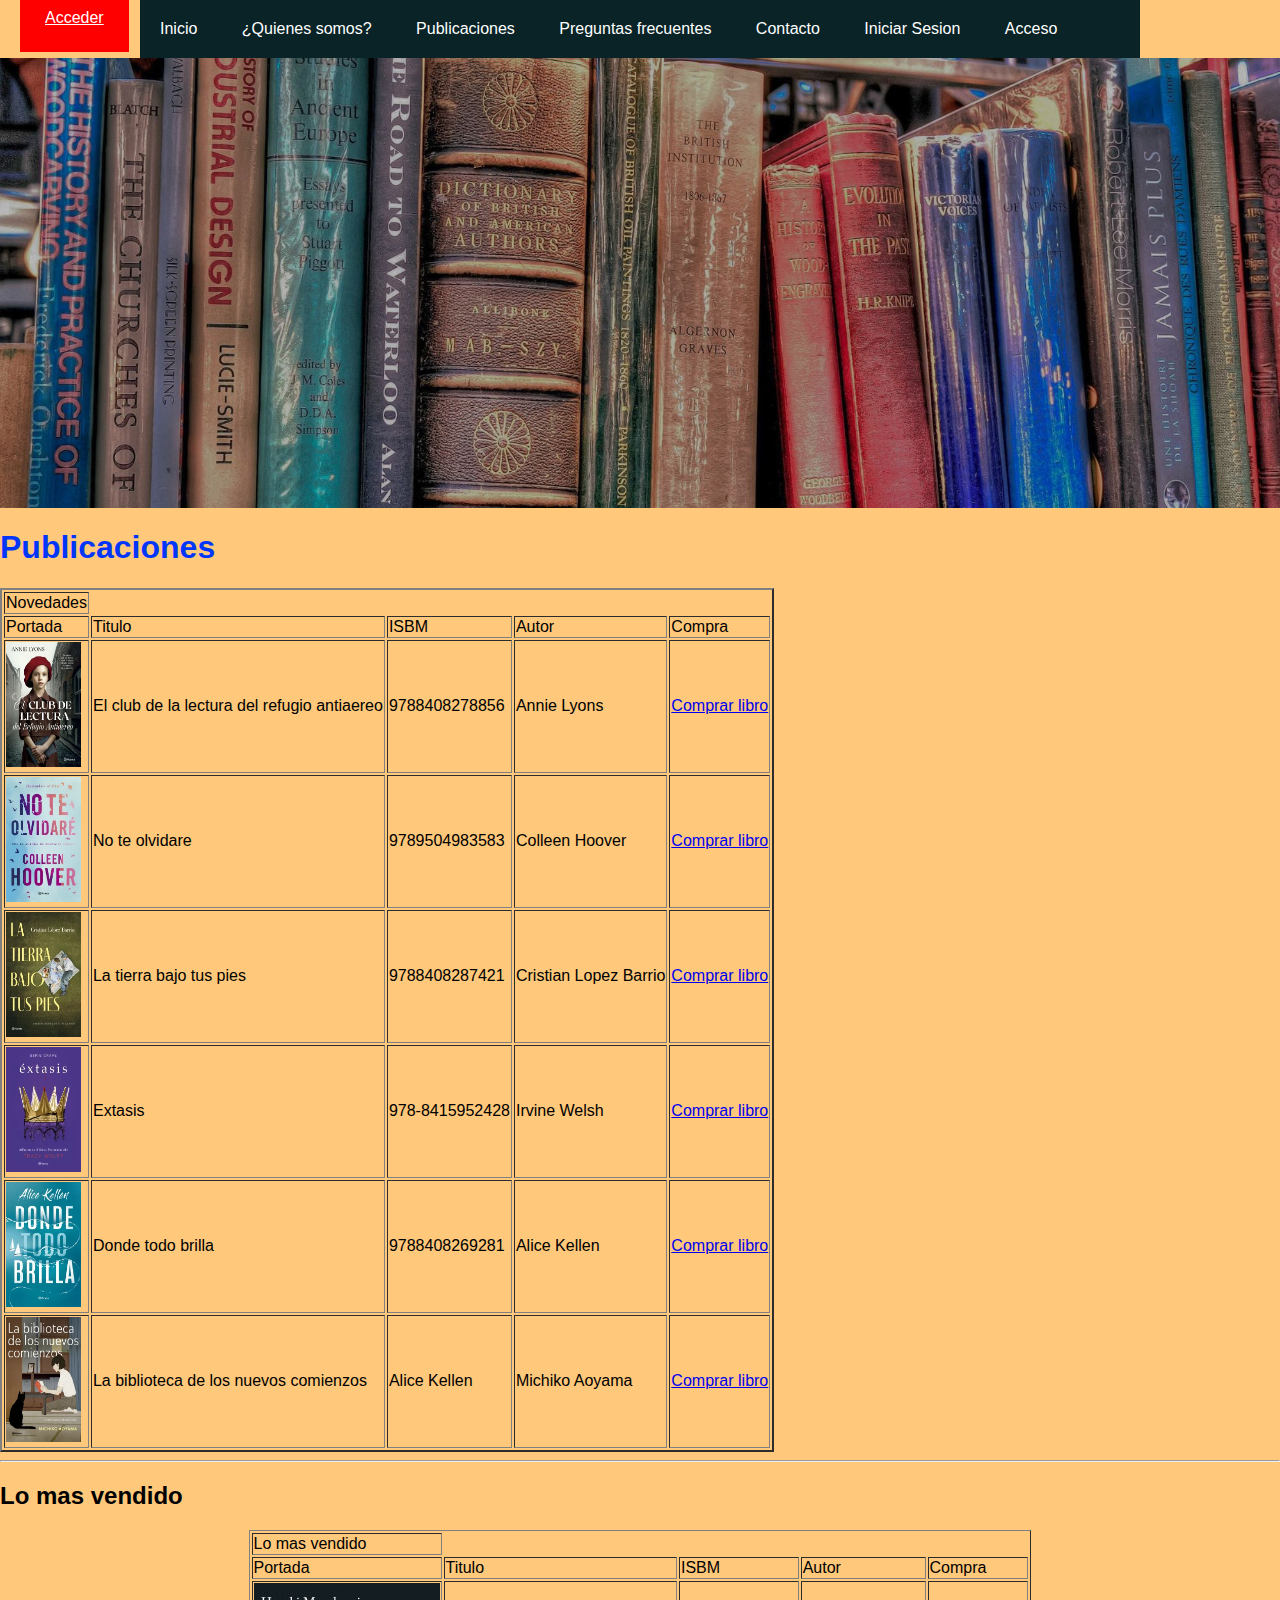
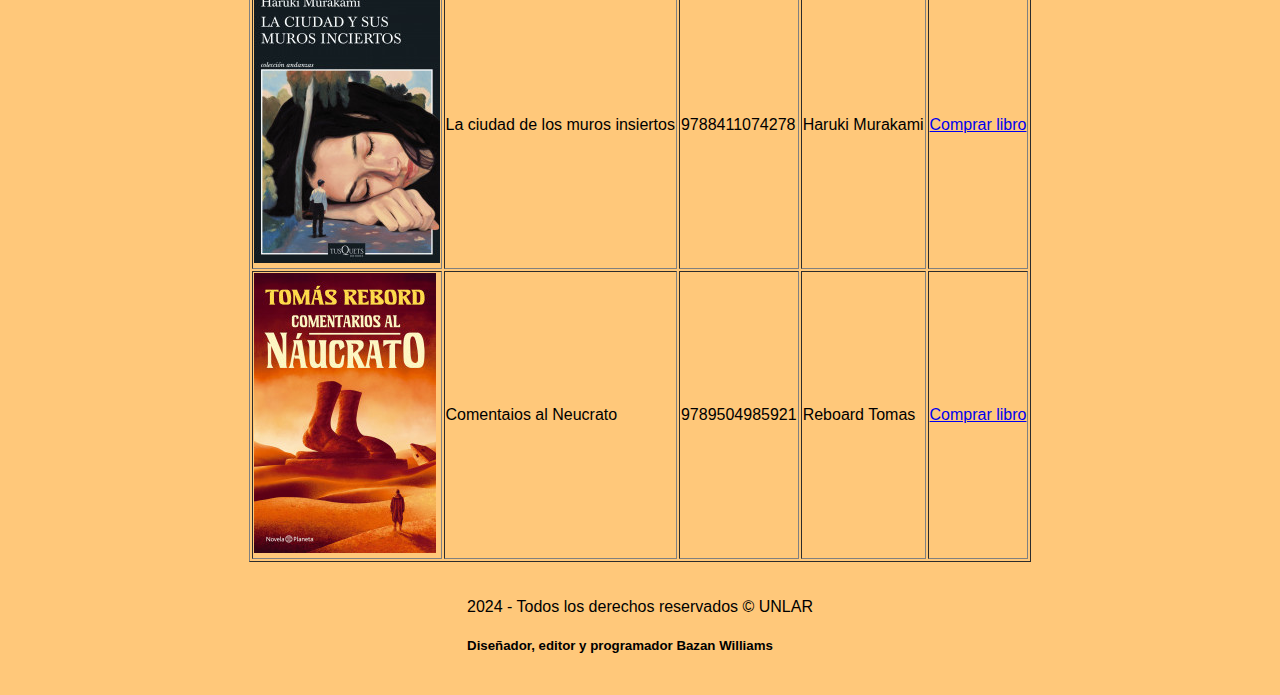
<file: TP integral/Publicaciones.html>
<!DOCTYPE html>
<html lang="en">
    <head>
        <meta charset="UTF-8">
        <meta name="viewport" content="width=device-width, initial-scale=1.0">
        <meta itemprop="location" content="La Rioja Capital, Argentina">
        <meta itemprop="author" content="Williams Bazan">
        <meta itemprop="date" content="2024-04-09">
        <title>Publicaciones</title>
        <link rel="icon" href="Imagenes/Logo.ico">
        <link rel="stylesheet" type="text/css" href="estilo.css">
    </head>
    <body>
        <header>
            <a class="boton" href="Inicio_de_sesion.html">Acceder</a>
            <nav>
                <ul class="menu">
                    <li><a href="index.html">Inicio</a></li>
                    <li><a href="Historia.html">¿Quienes somos?</a></li>
                    <li><a href="Publicaciones.html">Publicaciones</a></li>
                    <li><a href="FAQ.html">Preguntas frecuentes</a></li>
                    <li><a href="Contactos.html">Contacto</a></li>
                    <li><a href="Inicio_de_sesion.html">Iniciar Sesion</a></li>
                    <li><a href="Acceso.html">Acceso</a></li>
                    
                </ul>
            </nav>
            <img src="Imagenes/Portada2.jpg" class="Portada2" alt="">
            <h1>Publicaciones</h1>
            <table border="2">
                <td>Novedades</td>
                <tr>
                    <td>Portada</td>
                    <td>Titulo</td>
                    <td>ISBM</td>
                    <td>Autor</td>
                    <td>Compra</td>
                </tr>
                <tr>
                    <td><img src="Imagenes/el-club-de-lectura.jpg" width="75" height="125" alt=""></td>
                    <td>El club de la lectura del refugio antiaereo</td>
                    <td>9788408278856</td>
                    <td>Annie Lyons</td>
                    <td><a href="https://www.planetadelibros.com/autor/annie-lyons/000058888">Comprar libro</a></td>
                </tr>
                <tr>
                    <td><img src="Imagenes/no-te-olvidare.jpg" width="75" height="125" alt=""></td>
                    <td>No te olvidare</td>
                    <td>9789504983583</td>
                    <td>Colleen Hoover</td>
                    <td><a href="https://www.planetadelibros.com/libro-no-te-olvidare-reminders-of-him/381237">Comprar libro</a></td>
                </tr>
                <tr>
                    <td><img src="Imagenes/la-tierra-bajo-tus-pies_.jpg" width="75" height="125" alt=""></td>
                    <td>La tierra bajo tus pies</td>
                    <td>9788408287421</td>
                    <td>Cristian Lopez Barrio</td>
                    <td><a href="https://www.planetadelibros.com/libro-la-tierra-bajo-tus-pies/395450">Comprar libro</a></td>
                </tr>
                <tr>
                    <td><img src="Imagenes/_extasis-serie-crave-.jpg" width="75" height="125" alt=""></td>
                    <td>Extasis</td>
                    <td>978-8415952428</td>
                    <td>Irvine Welsh</td>
                    <td><a href="https://www.planetadelibros.com/libro-extasis-serie-crave-6/382954">Comprar libro</a></td>
                </tr>        
                <tr>
                    <td><img src="Imagenes/donde-todo-brilla.jpg" width="75" height="125" alt=""></td>
                    <td>Donde todo brilla</td>
                    <td>9788408269281</td>
                    <td>Alice Kellen</td>
                    <td><a href="https://www.planetadelibros.com/libro-donde-todo-brilla/370661">Comprar libro</a></td>
                </tr>   
                <tr>
                    <td><img src="Imagenes/la-biblioteca-de-los-nuevos-comienzos.jpg" width="75" height="125" alt=""></td>
                    <td>La biblioteca de los nuevos comienzos</td>
                    <td>Alice Kellen</td>
                    <td>Michiko Aoyama</td>
                    <td><a href="https://www.planetadelibros.com/libro-la-biblioteca-de-los-nuevos-comienzos/381241">Comprar libro</a></td>
                </tr>
            </table>
            <hr>
            <h2>Lo mas vendido</h2>
            <div class="contenedor">
            <table border="1">
                
                <td>Lo mas vendido</td>
                <tr>
                    <td>Portada</td>
                    <td>Titulo</td>
                    <td>ISBM</td>
                    <td>Autor</td>
                    <td>Compra</td>
                </tr>
                <tr>
                    <td><img src="Imagenes/Libro1.jpg" alt=""></td>
                    <td>La ciudad de los muros insiertos</td>
                    <td>9788411074278</td>
                    <td>Haruki Murakami</td>
                    <td><a href="https://www.planetadelibros.com/libro-la-ciudad-y-sus-muros-inciertos/392335">Comprar libro</a></td>
                </tr>
                <tr>
                    <td><img src="Imagenes/Libro3.jpg" alt=""></td>
                    <td>Comentaios al Neucrato</td>
                    <td>9789504985921</td>
                    <td>Reboard Tomas</td>
                    <td><a href="https://www.planetadelibros.com/libro-comentarios-al-naucrato/398439">Comprar libro</a></td>
                </tr>
            </div>
            </table>
            <br>
        </header>
        <div class="contenedor">
        <footer>
            <p>2024 - Todos los derechos reservados &copy; UNLAR</p>
            <h5>Diseñador, editor y programador <b>Bazan Williams</b></h5>
        </footer>
        </div>
    </body>
</html>
</file>
<file: TP integral/estilo.css>
body{
    font-family: Arial, Helvetica, sans-serif;
    background: rgba(255, 151, 6, 0.533);
    margin: 0;
    padding: 0;
}
.formulario{
    position: absolute;
    top: 60%;
    left: 50%;
    transform: translate(-50%, -50%);
    width: 400px;
    background: white;
    border-radius: 10px;
}
.formulario h1{
    width: 90%;
    height: 40px;
    text-align: center;
    padding:  0 20px 0;
    border-bottom: 1px solid  silver;
}
.Logo{
    margin: 10%;
    width: 30%;
    height: 40%;
    text-align: center;
    padding:  0 20px 0;
}
.formulario form{
    padding: 0 40px;
    box-sizing: border-box;
}

form .Username{
    position: relative;
    border-bottom: 2px solid #adadad;
    margin: 50px 0;
}

.Username input{
    width: 100%;
    padding: 0 50px;
    height: 40px;
    font-size: 16px;
    border: none;
    background: none;
    outline: none;
}

.Username label{
    position: absolute;
    top: 50%;
    left: 5px;
    color: #adadad;
    transform: translateY(-50%);
    font-size: 16px;
}

form .Clave{
    position: relative;
    border-bottom: 2px solid #adadad;
    margin: 50px 0;
}

.Clave input{
    width: 100%;
    padding: 0 50px;
    height: 40px;
    font-size: 16px;
    border: none;
    background: none;
    outline: none;
    transition: .5s;
}

.Clave label{
    position: absolute;
    top: 50%;
    left: 5px;
    color: #adadad;
    transform: translateY(-50%);
    font-size: 16px;
    transition: .5s;
}

.Username span::before{
    content: '';
    position: absolute;
    top: 40px;
    left: 0;
    width: 100%;
    height: 2px;
    background: #6c3483;
    transition: .5s;
}

.Username input:focus ~ label,
.Username input:focus ~ label{
    top: -5px;
    color: #6c3483;
}

.Username input:focus ~ span::before,
.Username input:focus ~ span::before{
    top: -5px;
    color: #6c3483;
    width: 100%;
}

.Clave input:focus ~ label,
.Clave input:focus ~label{
    top: -5px;
    color: #6c3483;
}

.Clave input:focus ~ span::before,
.Clave input:focus ~ span::before{
    top: -5px;
    color: #6c3483;
    width: 100%;
}



.recordar{
    margin: -5px 0 20px 5px;
    color: blue;
    cursor: pointer;
}

input[type="submit"]{
    width: 100%;
    height: 50px;
    border: 1px solid;
    background: #d20453;
    border-radius: 25px;
    font-size: 18px;
    color: white;
}

input[type="submit"]:hover{
    border-color: purple;
    transition: .5s;
}

.registrarse{
    margin: 30px 0;
    text-align: center;
    font-size: 16px;
    color: #010101;
}

.registro{
    position: absolute;
    top: 60%;
    left: 50%;
    transform: translate(-50%, -50%);
    width: 600px;
    background: white;
    border-radius: 10px;
}

.registro h1{
    width: 90%;
    height: 40px;
    text-align: center;
    padding:  0 20px 0;
    border-bottom: 1px solid  silver;
}

.registro form{
    padding: 0 40px;
    box-sizing: border-box;
}

form .Nombre{
    position: relative;
    border-bottom: 2px solid #adadad;
    margin: 50px 0;
}

.Nombre input{
    width: 80%;
    padding: 0 50px;
    height: 30px;
    font-size: 16px;
    border: none;
    background: none;
    outline: none;
}

.Nombre label{
    position: absolute;
    top: 50%;
    left: 5px;
    color: #adadad;
    transform: translateY(-50%);
    font-size: 16px;
    transition: .5s;
}

form .Apellido{
    position: relative;
    border-bottom: 2px solid #adadad;
    margin: 50px 0;
}

.Apellido input{
    width: 100%;
    padding: 0 50px;
    height: 40px;
    font-size: 16px;
    border: none;
    background: none;
    outline: none;
    transition: .5s;
}
.Apellido label{
    position: absolute;
    top: 50%;
    left: 5px;
    color: #adadad;
    transform: translateY(-50%);
    font-size: 16px;
    transition: .5s;
}

form .E-mail{
    position: relative;
    border-bottom: 2px solid #adadad;
    margin: 50px 0;
}

.E-mail input{
    width: 100%;
    padding: 0 50px;
    height: 40px;
    font-size: 16px;
    border: none;
    background: none;
    outline: none;
    transition: .5s;
}
.E-mail label{
    position: absolute;
    top: 50%;
    left: 5px;
    color: #adadad;
    transform: translateY(-50%);
    font-size: 16px;
    transition: .5s;
}

form .clave{
    position: relative;
    border-bottom: 2px solid #adadad;
    margin: 50px 0;
}

.clave input{
    width: 100%;
    padding: 0 50px;
    height: 40px;
    font-size: 16px;
    border: none;
    background: none;
    outline: none;
    transition: .5s;
}

.clave label{
    position: absolute;
    top: 50%;
    left: 5px;
    color: #adadad;
    transform: translateY(-50%);
    font-size: 16px;
    transition: .5s;
}

.Nombre input:focus ~ label,
.Nombre input:focus ~ label{
    top: -5px;
    color: #6c3483;
}

.Nombre input:focus ~ span::before,
.Nombre input:focus ~ span::before{
    top: -5px;
    color: #6c3483;
    width: 100%;
}

.Apellido input:focus ~ label,
.Apellido input:focus ~ label{
    top: -5px;
    color: #6c3483;
}

.Apellido input:focus ~ span::before,
.Apellido input:focus ~ span::before{
    top: -5px;
    color: #6c3483;
    width: 100%;
}

.E-mail input:focus ~ label,
.E-mail input:focus ~ label{
    top: -5px;
    color: #6c3483;
}

.E-mail input:focus ~ span::before,
.E-mail input:focus ~ span::before{
    top: -5px;
    color: #6c3483;
    width: 100%;
}

.clave input:focus ~ label,
.clave input:focus ~ label{
    top: -5px;
    color: #6c3483;
}

.clave input:focus ~ span::before,
.clave input:focus ~ span::before{
    top: -5px;
    color: #6c3483;
    width: 100%;
}

input[type="submit"]{
    width: 100%;
    height: 50px;
    border: 1px solid;
    background: #d20453;
    border-radius: 25px;
    font-size: 18px;
    color: white;
}

.boton{
    position: absolute;
    top: -4%;
    background-color: #092327;
    background: #ff0000;
    color: white;
    margin: 20px;
    padding: 25px;
    border-radius: 0px;
}

.menu{
    list-style: none;
    padding: 0%;
    background: #092327;
    width: 90%;
    max-width: 1000px;
    margin: auto;
}
.menu li a{
    text-decoration: none;
    color: white;
    padding: 20px;
    display: block;
}
.menu li{
    display: inline-block;
    text-align: center;
}
.menu li a:hover{
    background: #ff0000;
}
.Portada2{
    width: 100%;
    height: 450px;
    display: block;
}
h1{color: rgb(0, 54, 250);}
h1{
    display: inline-block;
    text-align: c;
}
div{
    margin-bottom: 20px;
}
.contenedor{
    display: flex;
    justify-content: center;
    
}
.Libro1{
    margin-right: 5px;
}
.contenedor{
    display: flex;
    justify-content: center;
}
.Libro2{
    margin-right: 5px;
}
.Libro3{
    margin-right: 5px;
}
</file>
